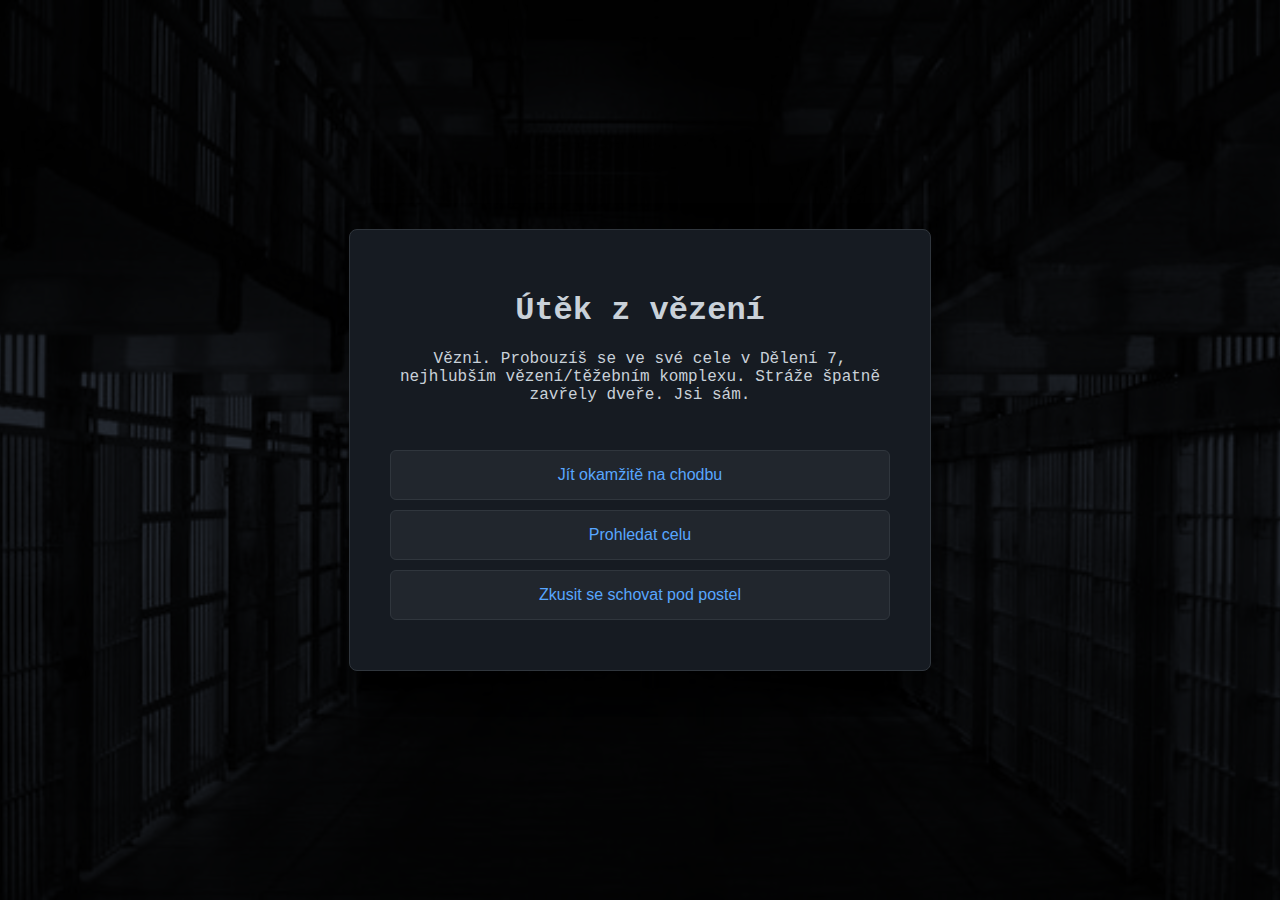
<file: rocnikovka2/index.html>
<!DOCTYPE html>
<html lang="cs">
<head>
    <meta charset="UTF-8">
    <title>Útěk z Laboratoře</title>
    <link rel="stylesheet" href="style.css">
</head>
<body>
    <div class="game-container">
        <h1 id="game-title">Útěk z vězení</h1>
        
        <div id="story-text"></div>
        <div id="choices-container"></div>
        
        <button id="restart-button" style="display: none;">Zkusit znovu</button>
    </div>
    
    <script src="script.js"></script>
</body>
</html>
</file>
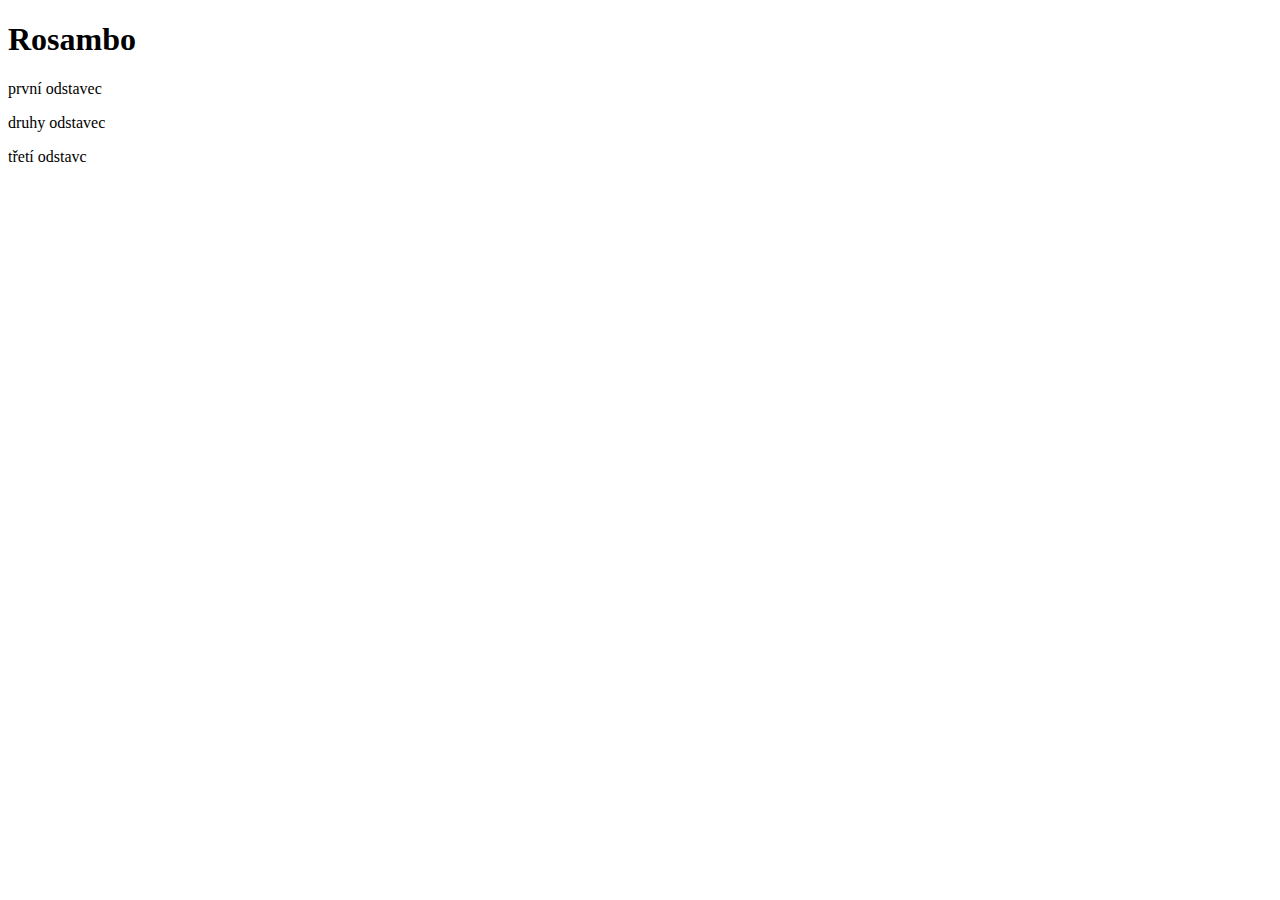
<file: programko/C013.html>
<!DOCTYPE html>
<html lang="en">
<head>
    <meta charset="UTF-8">
    <title>Document</title>
</head>
<body>
    <h1 id="nadpis">Rosambo</h1>
    <p id="odstavec1">první odstavec</p>
    <p id="odstavec2">druhy odstavec</p>
    <p id="odstavec3">třetí odstavc</p>
    <script>
        let text1= document.getElementById("nadpis").innerText;
        let text2= document.getElementById("odstavec2").innerText;
        document.getElementById("odstavec2").innerText = text1;
        document.getElementById("odstavec2").innerText = text2;

        let text3 = document.getElementById("odstavec1").innerText;
        let text4 = document.getElementById("odstavec3").innerText;
        document.getElementById("odstavec4").innerText = text3;
        document.getElementById("odstavec3").innerText = text4;
        document.getElementById.style.color("#c1c1c1");
    </script>
</body>
</html>
</file>
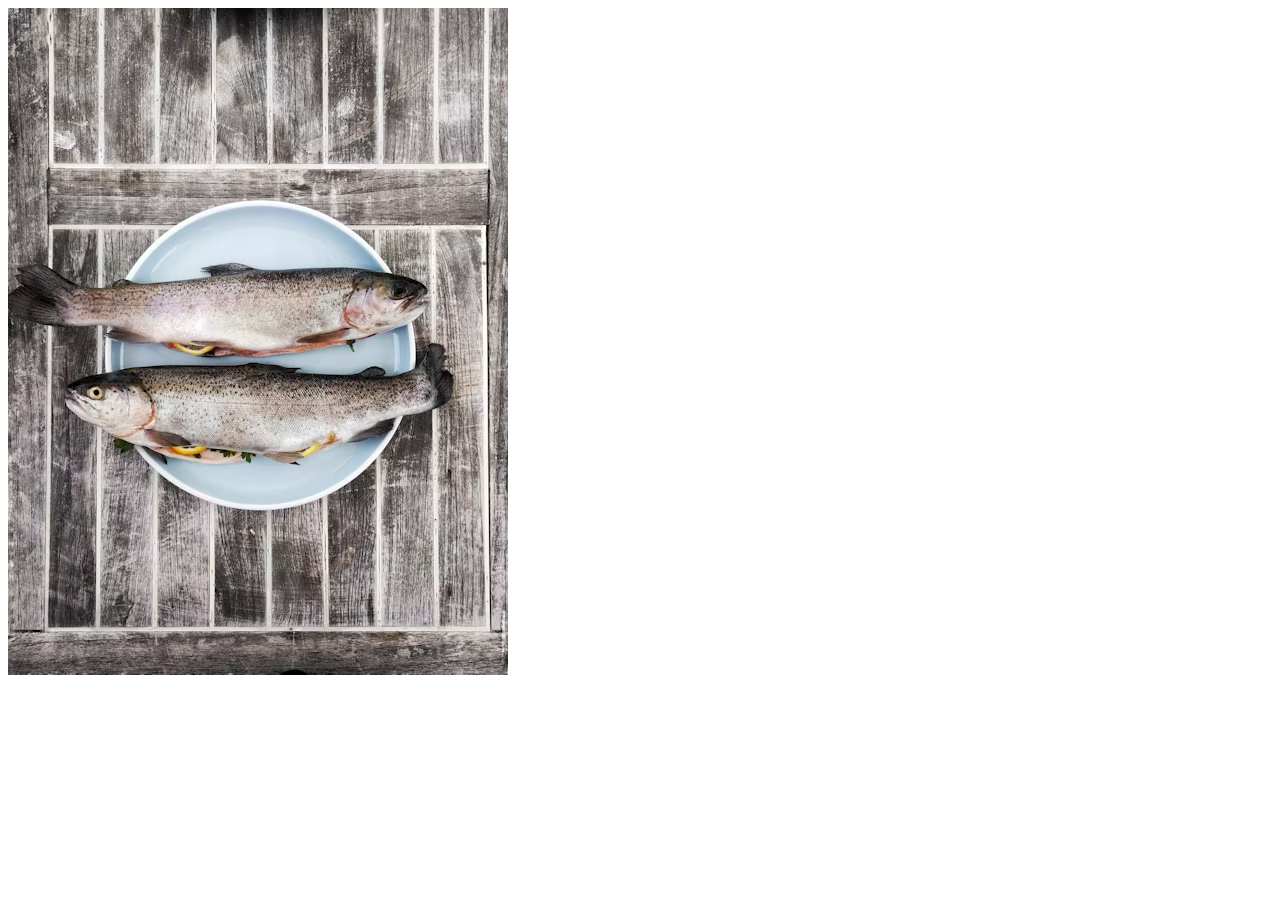
<file: programko/C014.html>
<!DOCTYPE html>
<html lang="en">
<head>
    <meta charset="UTF-8">
    <meta name="viewport" content="width=device-width, initial-scale=1.0">
    <title>Document</title>
</head>
<body>
  <img src="blublu.avif" alt="ryba" id="obrazek1">

  <script>
    document.getElementById("obrazek1").setAttribute("src", "blublu.avif");
  </script>
</body>
</html>
</file>
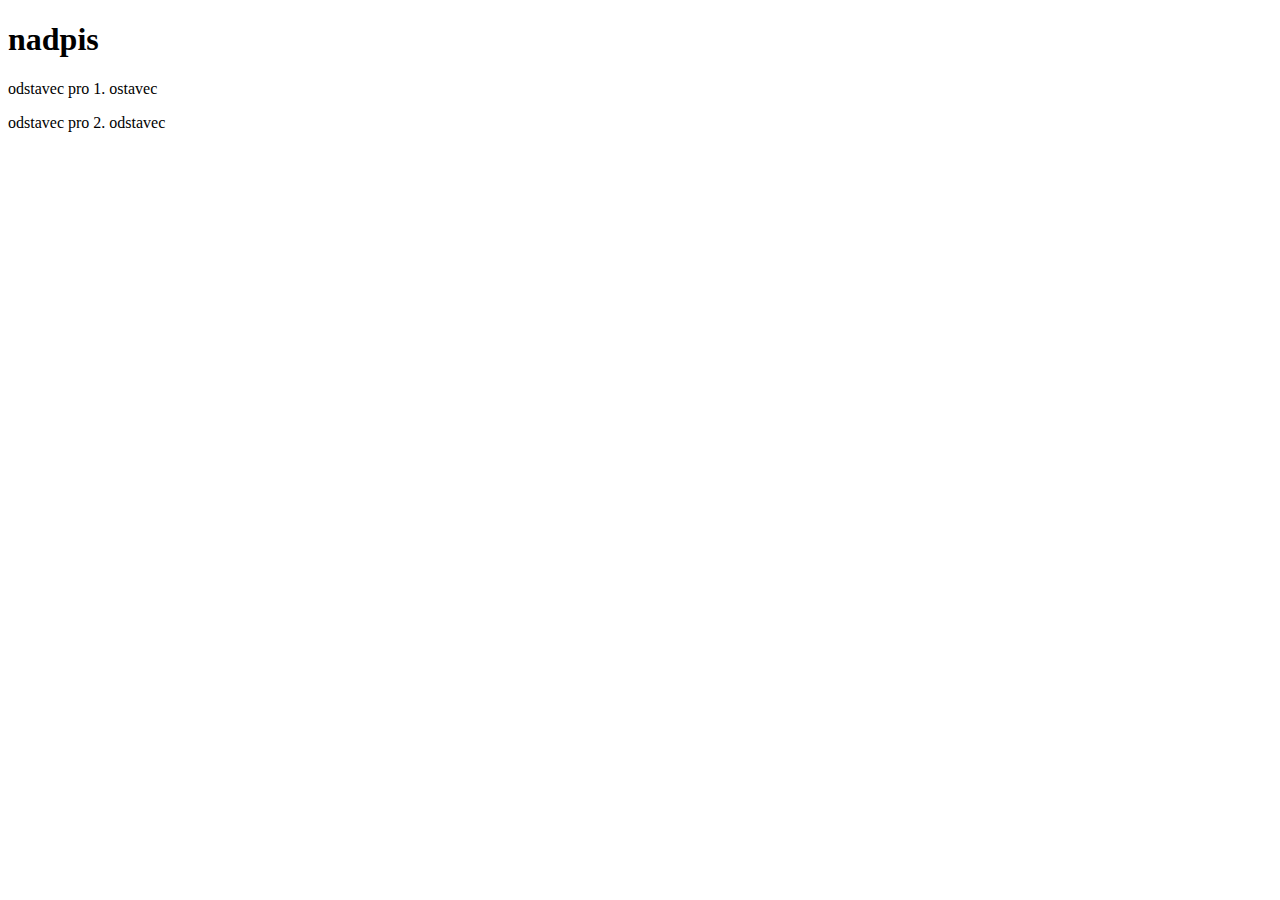
<file: programko/C015.html>
<!DOCTYPE html>
<html lang="en">
<head>
    <meta charset="UTF-8">
    <meta name="viewport" content="width=device-width, initial-scale=1.0">
    <title>Document</title>
</head>
<body>
    <h1 id="nadpis" onclick="spustit()">nadpis</h1>
    <p id="odstavec1">odstavec pro 1. ostavec</p>
    <p is="odstavec2">odstavec pro 2. odstavec</p>
    <script>
        function spustit(){
           document.getElementById("nadpis").style.color="red";

        let text1 = document.getElementById("odstavec1").innerText;
        let text2 = document.getElementById("odstavec2").innerText;
        document.getElementById("odstavec2").innerText = text1;
        document.getElementById("odstavec1").innerText = text2;
        }

    </script>
</body>
</html>
</file>
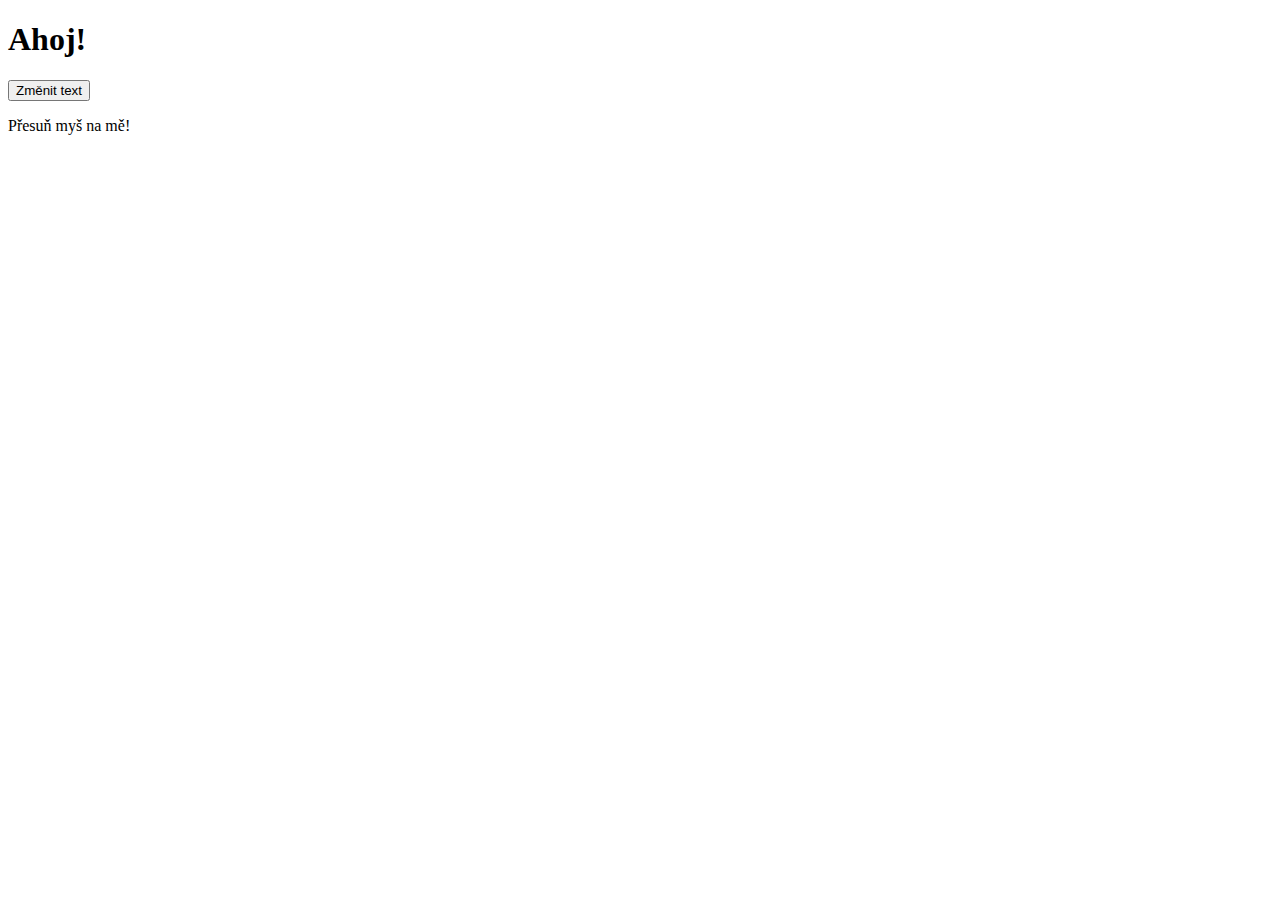
<file: programko/C016.html>
<!DOCTYPE html>
<html lang="en">
<head>
    <meta charset="UTF-8">
    <meta name="viewport" content="width=device-width, initial-scale=1.0">
    <title>Document</title>
</head>
<body>
    <h1 id="nadpis">Ahoj!</h1>
    <button id="zmenitText" onclick="zmenitNadpis()">Změnit text</button>
    <p id="paragraf"
    onmouseover="novabarva()"
    onmouseout="starabarva()">Přesuň myš na mě!</p>
</body>
    <script src="externijs.js">

    </script>
</body>
</html>
</file>
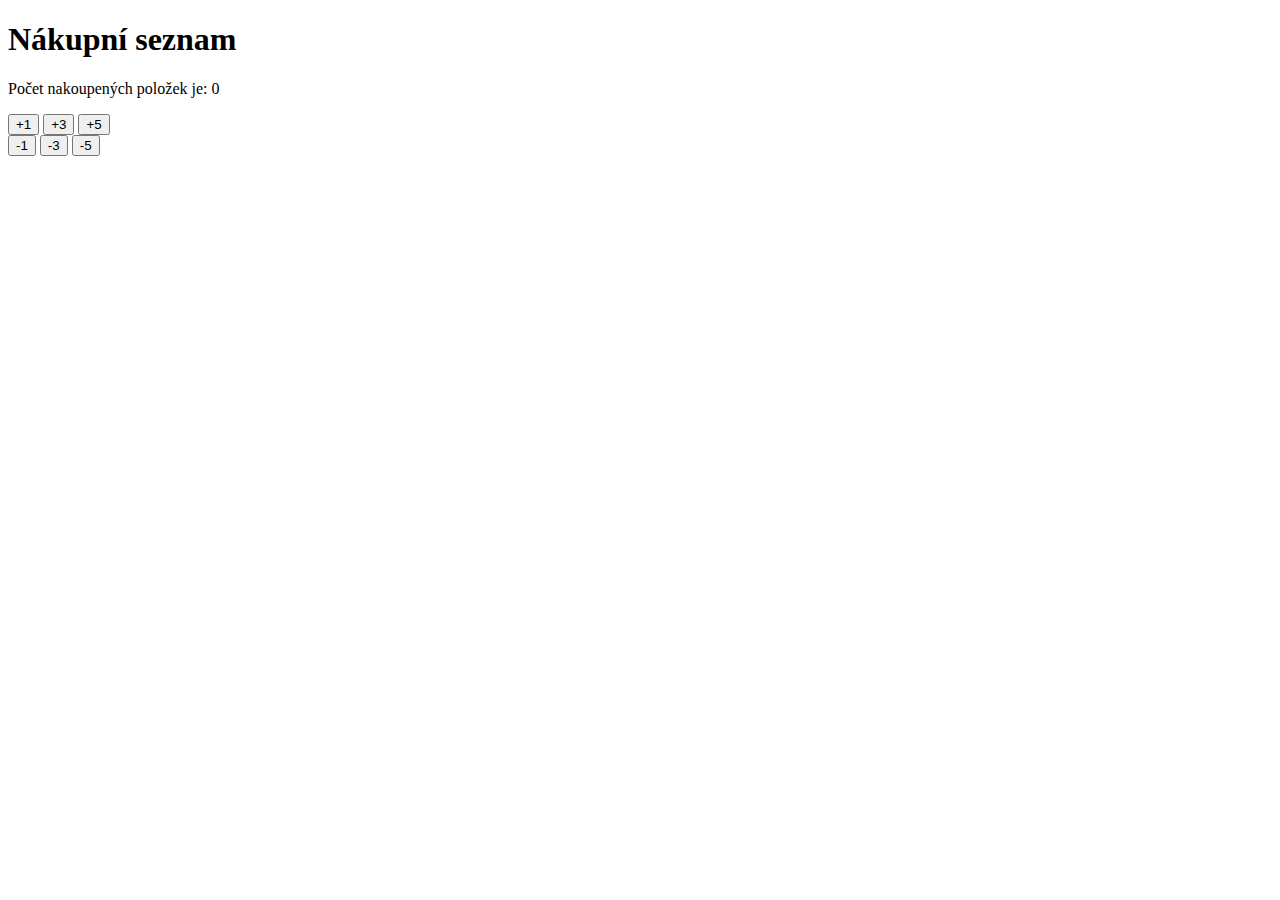
<file: programko/C018.html>
<!--PRO3 C013 - DOM Funkce s argumenty-->
<!DOCTYPE html>
<html lang="en">
<head>
    <meta charset="UTF-8">
    <meta name="viewport" content="width=device-width, initial-scale=1.0">
    <title>Dynamické počítadlo</title>
</head>
<body>
    <h1>Nákupní seznam</h1>
    <p>
        Počet nakoupených položek je: <span id="pocet">0</span>
    </p>
    <div>
        <button onclick="pricist(1)">+1</button>
        <button onclick="pricist(3)">+3</button>
        <button onclick="pricist(5)">+5</button>
    </div>
    <div>
        <button onclick="odecist(1)">-1</button>
        <button onclick="odecist(3)">-3</button>
        <button onclick="odecist(5)">-5</button>
    </div>

    <script>
        function pricist(hodnota){
            let cislo = document.getElementById("pocet").innerText; // puvodni hodnota + hodnota
            cislo = Number(cislo);
            cislo += hodnota; //cislo + hodnota
            document.getElementById("pocet").innerText = cislo;
        }
        function odecist(hodnota){
           let cislo = document.getElementById("pocet").innerText; // puvodni hodnota + hodnota
            cislo = Number(cislo);
            cislo -= hodnota; //cislo + hodnota
            document.getElementById("pocet").innerText = cislo; 
        }
    </script>
</body>
</html>
</file>
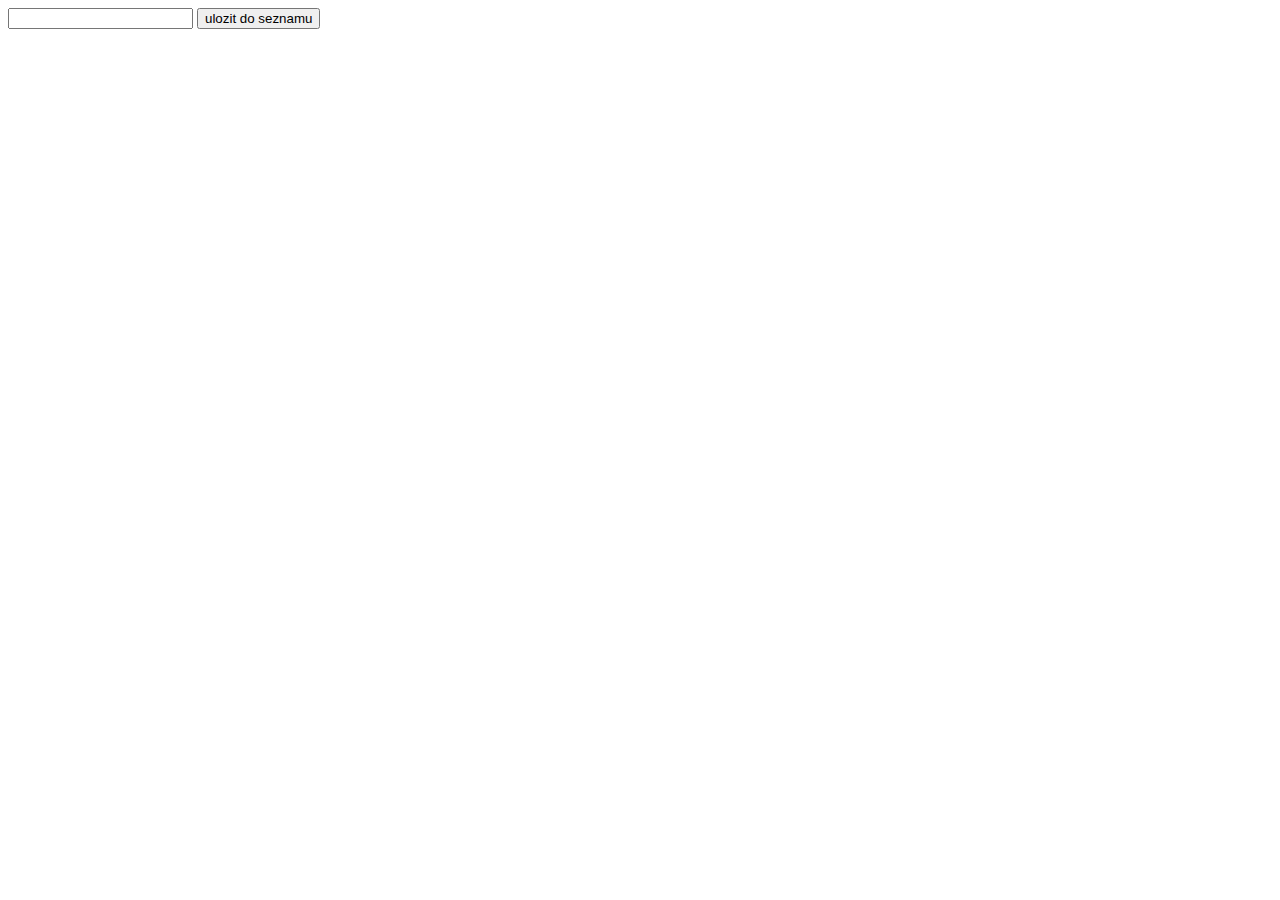
<file: programko/C019.html>
<!DOCTYPE html>
<html lang="en">
<head>
    <meta charset="UTF-8">
    <meta name="viewport" content="width=device-width, initial-scale=1.0">
    <title>Document</title>
</head>
<body>
    <input type="text" id="vstupnidata">
    <button id="spustit">ulozit do seznamu</button>
    <ol id="seznam">

    </ol>
    <script>
        
        const tlacitko = document.getElementById("spustit");
        tlacitko.addEventListener("click", function(){
            let promenna = document.getElementById("vstupnidata").value;
            document.getElementById("seznam").innerHTML += "<li>" + promenna + "</li>";
        });
    </script>
</body>
</html>
</file>
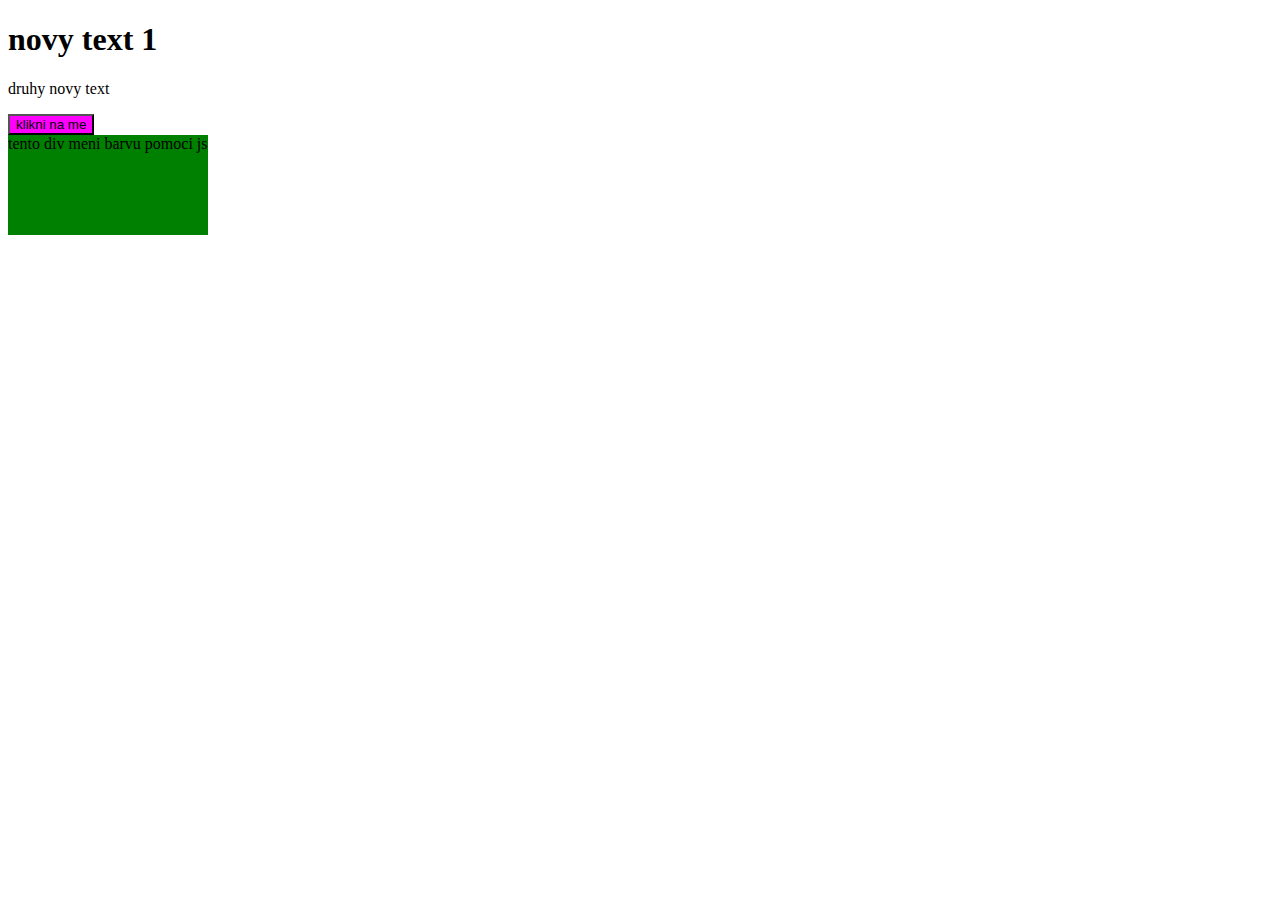
<file: programko/C020.html>
<!DOCTYPE html>
<html lang="en">
<head>
    <meta charset="UTF-8">
    <meta name="viewport" content="width=device-width, initial-scale=1.0">
    <title>Document</title>
</head>
<body>
    <h1 id="nadpis">tento text zmenis pomoci javascriptu</h1>
    <p id="obsah">zmen obsah tohoto odstavce</p>
    <button id="tlacitko"> klikni na me</button>
    <div id="zmenabarvy"> tento div meni barvu pomoci js</div>

    <script src="C020.js"></script>
</body>
</html>
</file>
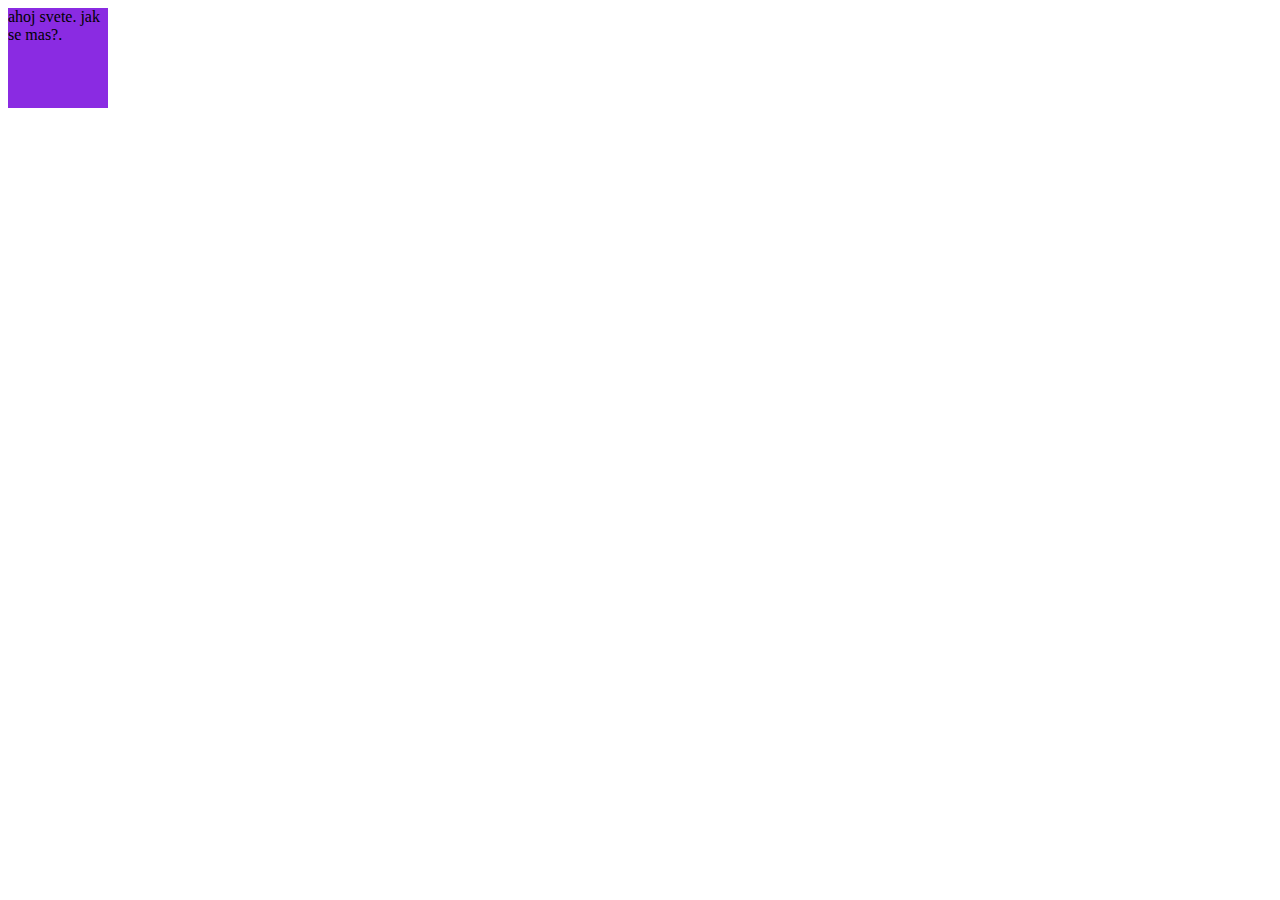
<file: programko/P001-soubor-html.html>
<!DOCTYPE html>
<html lang="en">
<head>
    <meta charset="UTF-8">
    <meta name="viewport" content="width=device-width, initial-scale=1.0">
    <title>pripopjeni js k html</title>
    <style>
        div{
            width: 100px;
            height: 100px;
            background-color: blueviolet;
        }
    </style>
</head>
<body>
   <div id="ukazka"></div> 

    <!-- javascript uvnitr html je vzdy na konci body -->
    <!--ukazka internihop javascriptu -->
    <script>
        //ukazka pripojebni aplikace js u html -dom 
        document.getElementById("ukazka").innerHTML = "ahoj svete. jak se mas?.";
    </script>
    <script src="P001-syntaxe.js"></script>
</body>
</html>
</file>
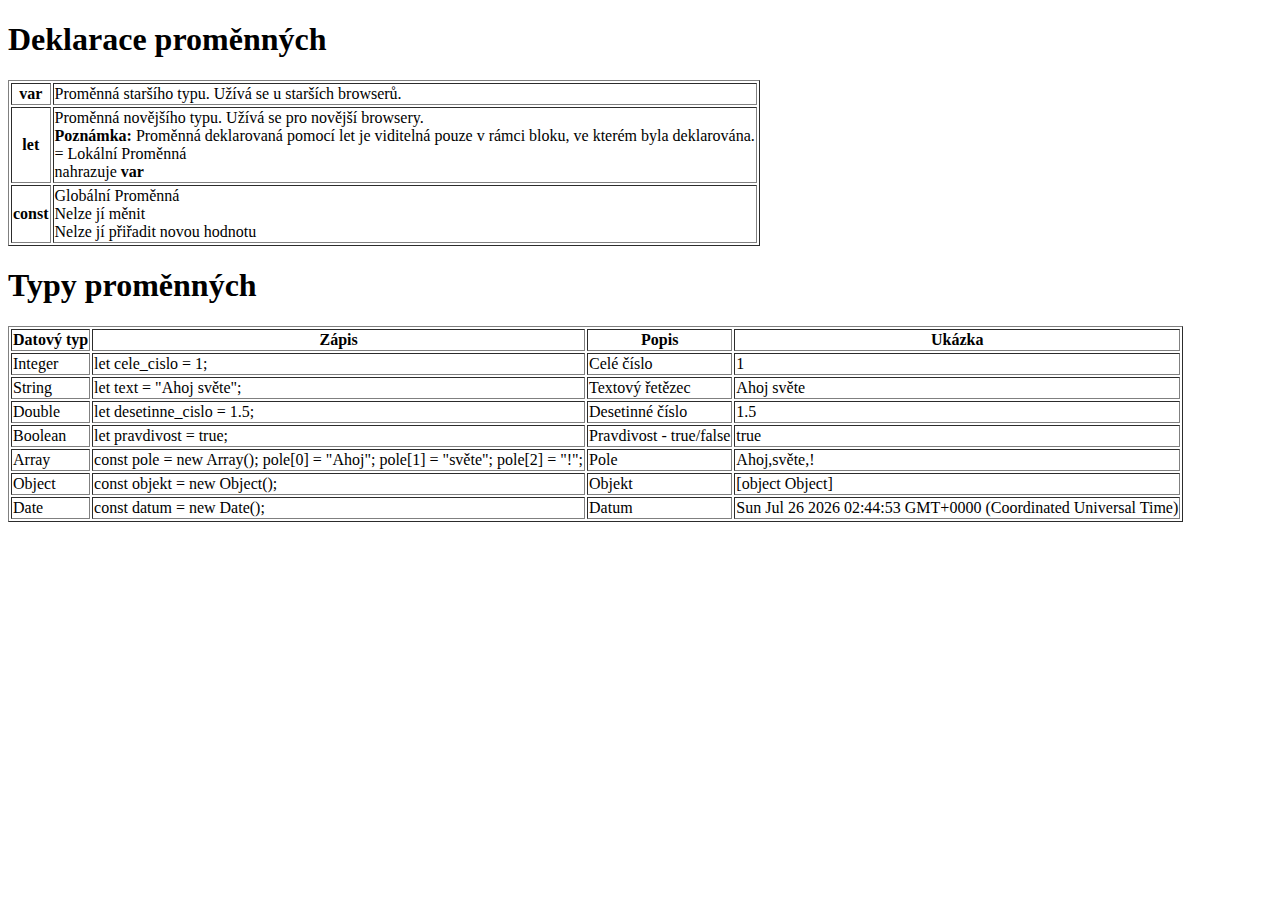
<file: programko/P002-promenne.html>
<!DOCTYPE html>
<html lang="en">
<head>
    <meta charset="UTF-8">
    <title>Proměnné a datové typy</title>
</head>
<body>
    <h1>Deklarace proměnných</h1>
    <table border="1">
        <tr>
            <th>
                var
            </th>
            <td>
                Proměnná staršího typu. Užívá se u starších browserů.
            </td>
        </tr>
        <tr>
            <th>
                let
            </th>
            <td>
                Proměnná novějšího typu. Užívá se pro novější browsery.
                <br>
                <strong>Poznámka:</strong> Proměnná deklarovaná pomocí let je viditelná pouze v rámci bloku, ve kterém byla deklarována.
                <br>
                = Lokální Proměnná<br>
                nahrazuje <strong>var</strong>
            </td>
        </tr>
        <tr>
            <th>
                const
            </th>
            <td>
                Globální Proměnná
                <br>
                Nelze jí měnit
                <br>
                Nelze jí přiřadit novou hodnotu
            </td>
        </tr>
    </table>

    <h1>Typy proměnných</h1>
    <table border="1">
        <tr>
            <th>Datový typ</th>
            <th>Zápis</th>
            <th>Popis</th>
            <th>Ukázka</th>
        </tr>
        <tr>
            <td>Integer</td>
            <td>
                let cele_cislo = 1;
            </td>
            <td>Celé číslo</td>
            <td id="cele_cislo"></td>
        </tr>
        <tr>
            <td>String</td>
            <td>
                let text = "Ahoj světe";
            </td>
            <td>Textový řetězec</td>
            <td id="text"></td>
        </tr>
        <tr>
            <td>Double</td>
            <td>
                let desetinne_cislo = 1.5;
            </td>
            <td>Desetinné číslo</td>
            <td id="desetinny"></td>
        </tr>
        <tr>
            <td>Boolean</td>
            <td>
                let pravdivost = true;
            </td>
            <td>Pravdivost - true/false</td>
            <td id="pravdivost"></td>
        </tr>
        <tr>
            <td>Array</td>
            <td>
                const pole = new Array();
                pole[0] = "Ahoj";
                pole[1] = "světe";
                pole[2] = "!";
            </td>
            <td>Pole</td>
            <td id="pole"></td>
        </tr>
        <tr>
            <td>Object</td>
            <td>const objekt = new Object();</td>
            <td>Objekt</td>
            <td id="objekt"></td>
        </tr>
        <tr>
            <td>Date</td>
            <td>const datum = new Date();</td>
            <td>Datum</td>
            <td id="datum"></td>
        </tr>
    </table>


    <script>
        //deklarace proměnné
        let promenna = "hodnota";

        let cele_cislo = 1;
        let text = "Ahoj světe";
        let desetinne_cislo = 1.5;
        let pravdivost = true;
        const pole = new Array();
            pole[0] = "Ahoj";
            pole[1] = "světe";
            pole[2] = "!";
        const objekt = new Object();
        const datum = new Date();

        document.getElementById("cele_cislo").innerHTML = cele_cislo;
        document.getElementById("text").innerHTML = text;
        document.getElementById("desetinny").innerHTML = desetinne_cislo;
        document.getElementById("pravdivost").innerHTML = pravdivost;
        document.getElementById("pole").innerHTML = pole;
        document.getElementById("objekt").innerHTML = objekt;
        document.getElementById("datum").innerHTML = datum;
    </script>
</body>
</html>
</file>
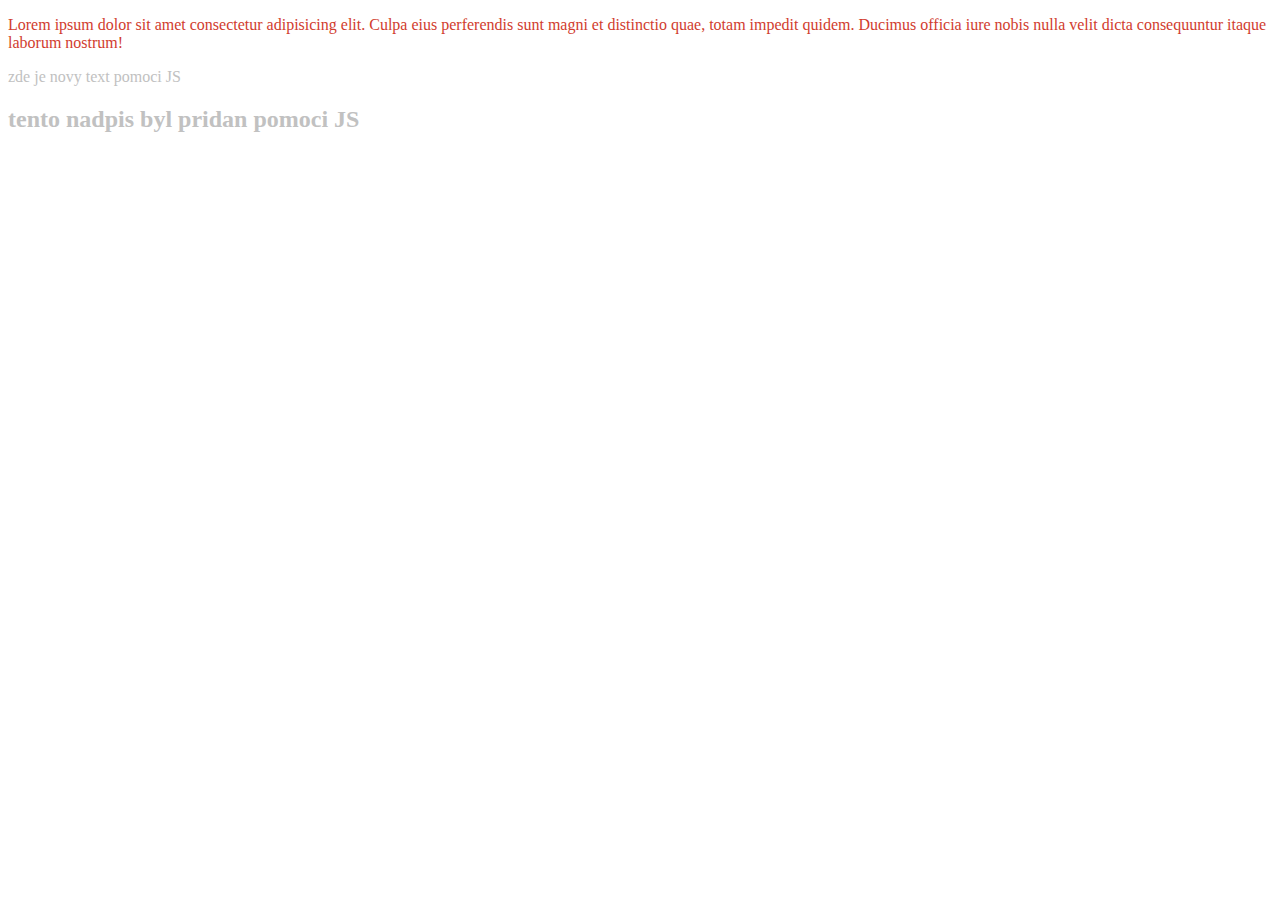
<file: programko/P010.html>
<!DOCTYPE html>
<html lang="en">
<head>
    <meta charset="UTF-8">
    <meta name="viewport" content="width=device-width, initial-scale=1.0">
    <title>selektory dom</title>
</head>
<body>
    <p id="prvni">Lorem ipsum dolor sit amet consectetur adipisicing elit. Culpa eius perferendis sunt magni et distinctio quae, totam impedit quidem. Ducimus officia iure nobis nulla velit dicta consequuntur itaque laborum nostrum!</p>
    <p id="druhy">Lorem ipsum dolor sit amet consectetur, adipisicing elit. Placeat officia voluptate sint est magni, quasi consequuntur deleniti necessitatibus. Corporis, dolor? Quae cumque tempore iste! Veritatis cumque aut eius inventore sint?</p>
    <script>
        //selektory - slouzi k vyberu prvku html nebo vlastnosti css

        //1. selektor BODY - vybira cele telo dokumentu
        document.body.style.color = "#c1c1c1";
        document.body.innerHTML += "<h2>tento nadpis byl pridan pomoci JS</h2>";

        //2. selektor ID - vybira konkretni prvek dle jeho id
        document.getElementById("prvni").style.color = "#d13c2e";
        document.getElementById("druhy").innerText = "zde je novy text pomoci JS";

        //3. selektor CLASS - pouziva pole/for each pr o manipulaci
        //4. selektor TAG NAME - pracuje sevsemi prvky dle druhu -foreach
        //5. QUERYSELCOR - najde prvni prvek dle css selektoru
        //6. QUERYSELCORALL - najde vsechny prvky css selektoru a vrati Nodelist
    </script>
</body>
</html>
</file>
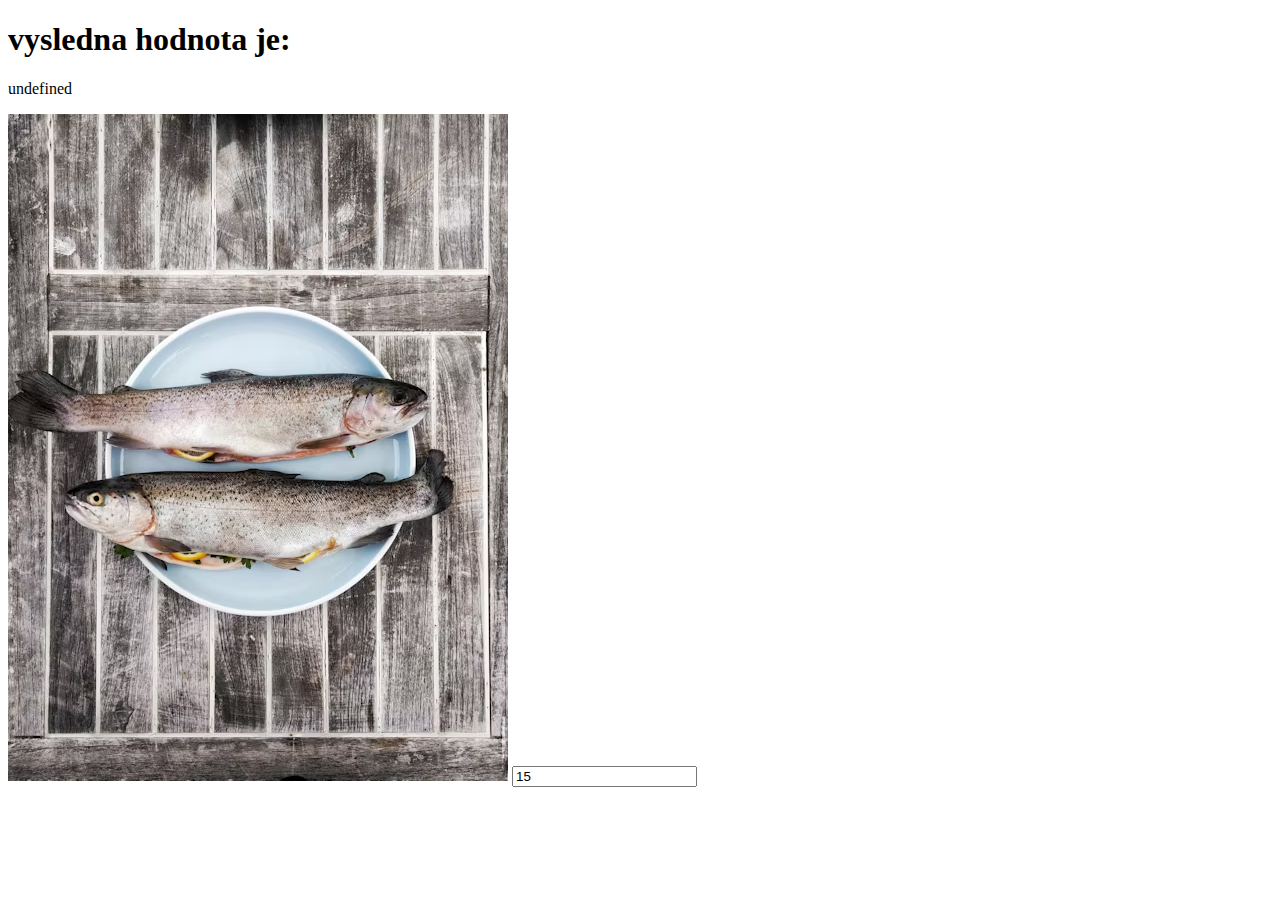
<file: programko/P011_DOM.html>
<!DOCTYPE html>
<html lang="en">
<head>
    <meta charset="UTF-8">
    <meta name="viewport" content="width=device-width, initial-scale=1.0">
    <title>manipulacee s atriputy</title>
</head>
<body>
    <h1>vysledna hodnota je: </h1>
    <p id="cislo">11</p>
    <img id="obrazek"src="novablublu.jpg" alt="obrazek ryby">
    <input type="number" id="vstup" value="15"><!-- value je zatim docasne, pak se sbira pomoci eventu pri odesilani formulare -->

    <script>

        //1. getAttribute - ziska hodnotu atributu 
        let ziskanahodnota = document.getElementById("obrazek").getAttribute("src");
        console.log(ziskanahodnota);



        //2. setAttribute - nastavi hodnotu atributu
        //neni povinne ale vetsinou se pred zmenou hodnoty obsah prvku uklada do promenne
        let obrazek = document.getElementById("obrazek"); //v promenne je ulozen cely obsah obrazku, se vsemi jeho vlastnostmi 
        obrazek.setAttribute("src","blublu.avif"); //("atribut,hodnota atributu")



        //3. removeAttribute - odstrani hodnotu atributu
        obrazek.removeAttribute("alt");

        //4. value - ziska cislenou hodnotu z html prvku - dynamicky prvek
        let cislo = document.getElementById("cislo").value;
        console.log(cislo);

        document.getElementById("cislo").innerText = cislo;
    </script>
</body>
</html>
</file>
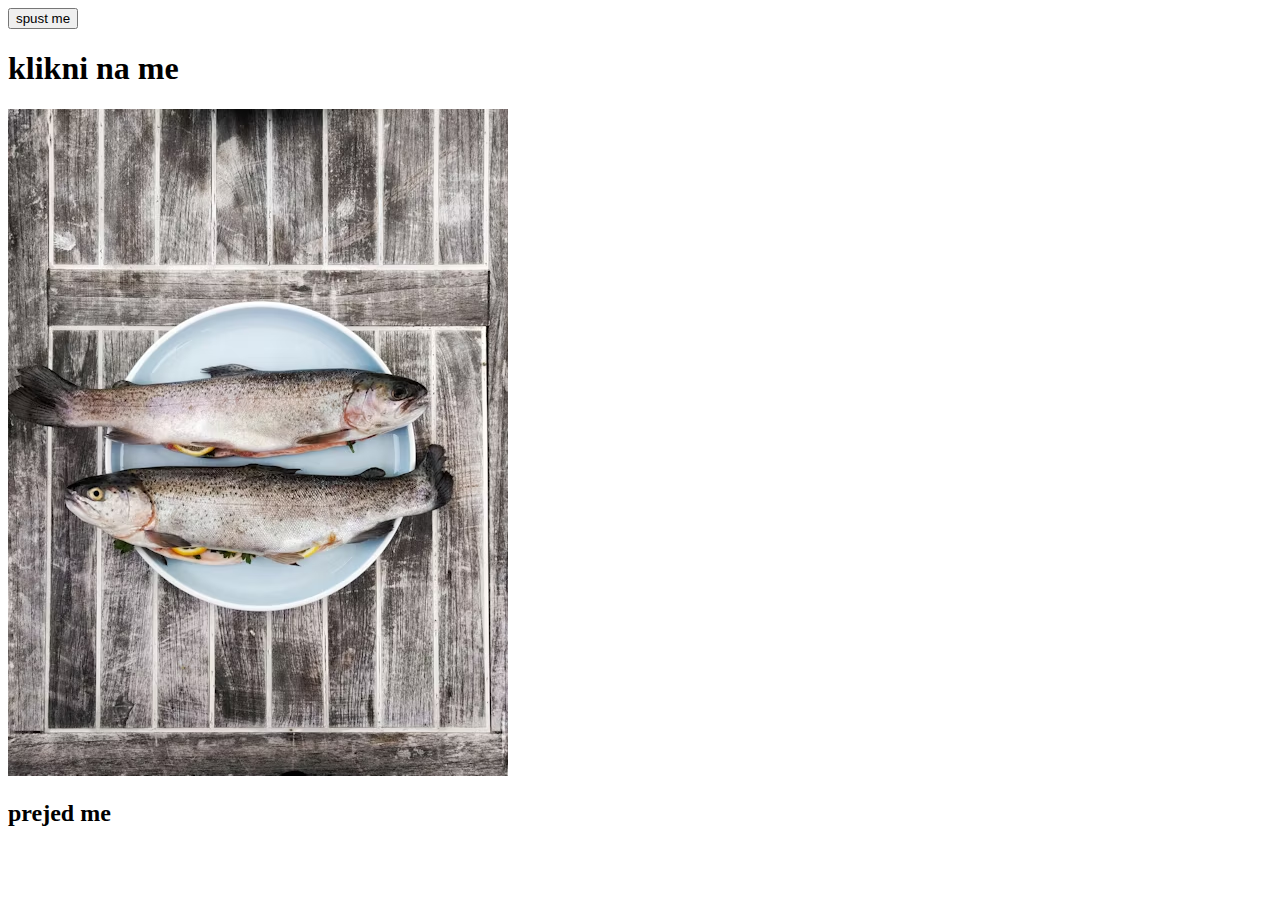
<file: programko/P012_DOM.html>
<!DOCTYPE html>
<html lang="en">
<head>
    <meta charset="UTF-8">
    <meta name="viewport" content="width=device-width, initial-scale=1.0">
    <title>eventy v dom</title>
</head>
<body>
    <!--eventy slouzi k interakci uzivatele se strankou -->
    <!--
    eventy lze spoustet - 

            1.html prvek
            2. pres addEventListener

    -->
    <!--ucelem eventu je temer vzdy spustit nejakou funkci-->
    <!--onclick-pri kliknuti mysi-->
    <button onclick="spustit">spust me</button>

    <!--eventy muzeme opakovat-->
    <h1 onclick="spustit()">klikni na me</h1>

    <!--jeden prvek html muze byt soucasti vice eventu-->
    <!--onmouseover je prejeti kurzorem-->
    <!--onmouseout je odjeti z prvku kurzorem-->

    <img src="blublu.avif" alt="rybicka" onmouseover="zmenit()" onmouseout="vratit()" id="obrazek">

    <!--ruzne eventu mohou spoustet stejnou funkci -->
    <h2 onmouseover="spustit()">prejed me </h2>
    <script>
        function spustit(){
            //tato funkce je volna tlacitkem s eventem onclick
            document.body.style.backgroundColor="c1c1c1";

        }
        function zmenit(){
            document.getElementById("obrazek").setAttribute("src","kytka.jpg");
        }
        function vratit() {
            document.getElementById("obrazek").setAttribute("src","blublu.avif");
        }

        //pouziti addEventListener
        //aby spravne fungovaů, musi byt napojeny na nejaky HTML prvek (body,tlacitko,div,atd.)
        const obrazek1 = document.getElementById("obrazek");
        obrazek1.addEventListener("click",function(){
            alert ("kliknuti na obrazek!"); //popup okno s vystrahou

        })
        addEventListener("mouseover", function(){
        document.body.style.backgroundColor="white";
        });

    </script>
</body>
</html>
</file>
<file: rocnikovka2/style.css>
body {
    /* Ponechte původní barvy a písmo, jen přidáme obrázek */
    color: #c9d1d9; 
    font-family: 'Courier New', Courier, monospace;
    display: flex;
    justify-content: center; 
    align-items: center; 
    height: 100vh;
    margin: 0;
    
    /* --- ZDE JE MAGIE PRO POZADÍ --- */
    background-image: url('cela.jpg'); 
    background-color: #252a32; /* Tmavá barva jako základ */
    background-blend-mode: multiply; /* Smíchá barvu a obrázek pro ztmavení */
    
    background-size: cover; 
    background-position: center; 
    background-attachment: fixed; 
    
    /* Přidáme plynulý přechod */
    transition: background-image 1s ease-in-out; 
}

/* Zbytek vašeho CSS kódu je v pořádku a zůstává beze změny! */
.game-container {
    background: #161b22;
    padding: 40px;
    border-radius: 8px;
    border: 1px solid #30363d;
    max-width: 500px;
    width: 90%;
    text-align: center;
    box-shadow: 0 10px 30px rgba(0,0,0,0.5);
}

#story-text {
    margin: 20px 0;
    min-height: 80px;
}

.choice-button {
    display: block;
    width: 100%;
    margin: 10px 0;
    padding: 15px;
    background: #21262d;
    color: #58a6ff;
    border: 1px solid #30363d;
    border-radius: 6px;
    cursor: pointer;
    font-size: 16px;
}

.choice-button:hover {
    background: #30363d;
    color: #ffffff;
}

/* Styl pro tlačítko restart (základ) */
#restart-button {
    margin-top: 20px;
    padding: 15px 30px;
    border: none;
    border-radius: 6px;
    cursor: pointer;
    font-size: 1em;
    color: white;
}

/* Zelená pro VÍTĚZSTVÍ */
#restart-button.win-button {
    background: #28a745; 
}
#restart-button.win-button:hover {
    background: #1e7e34;
}

/* Červená pro PROHRU/SMRT */
#restart-button.lose-button {
    background: #dc3545; 
}
#restart-button.lose-button:hover {
    background: #c82333;
}
</file>
